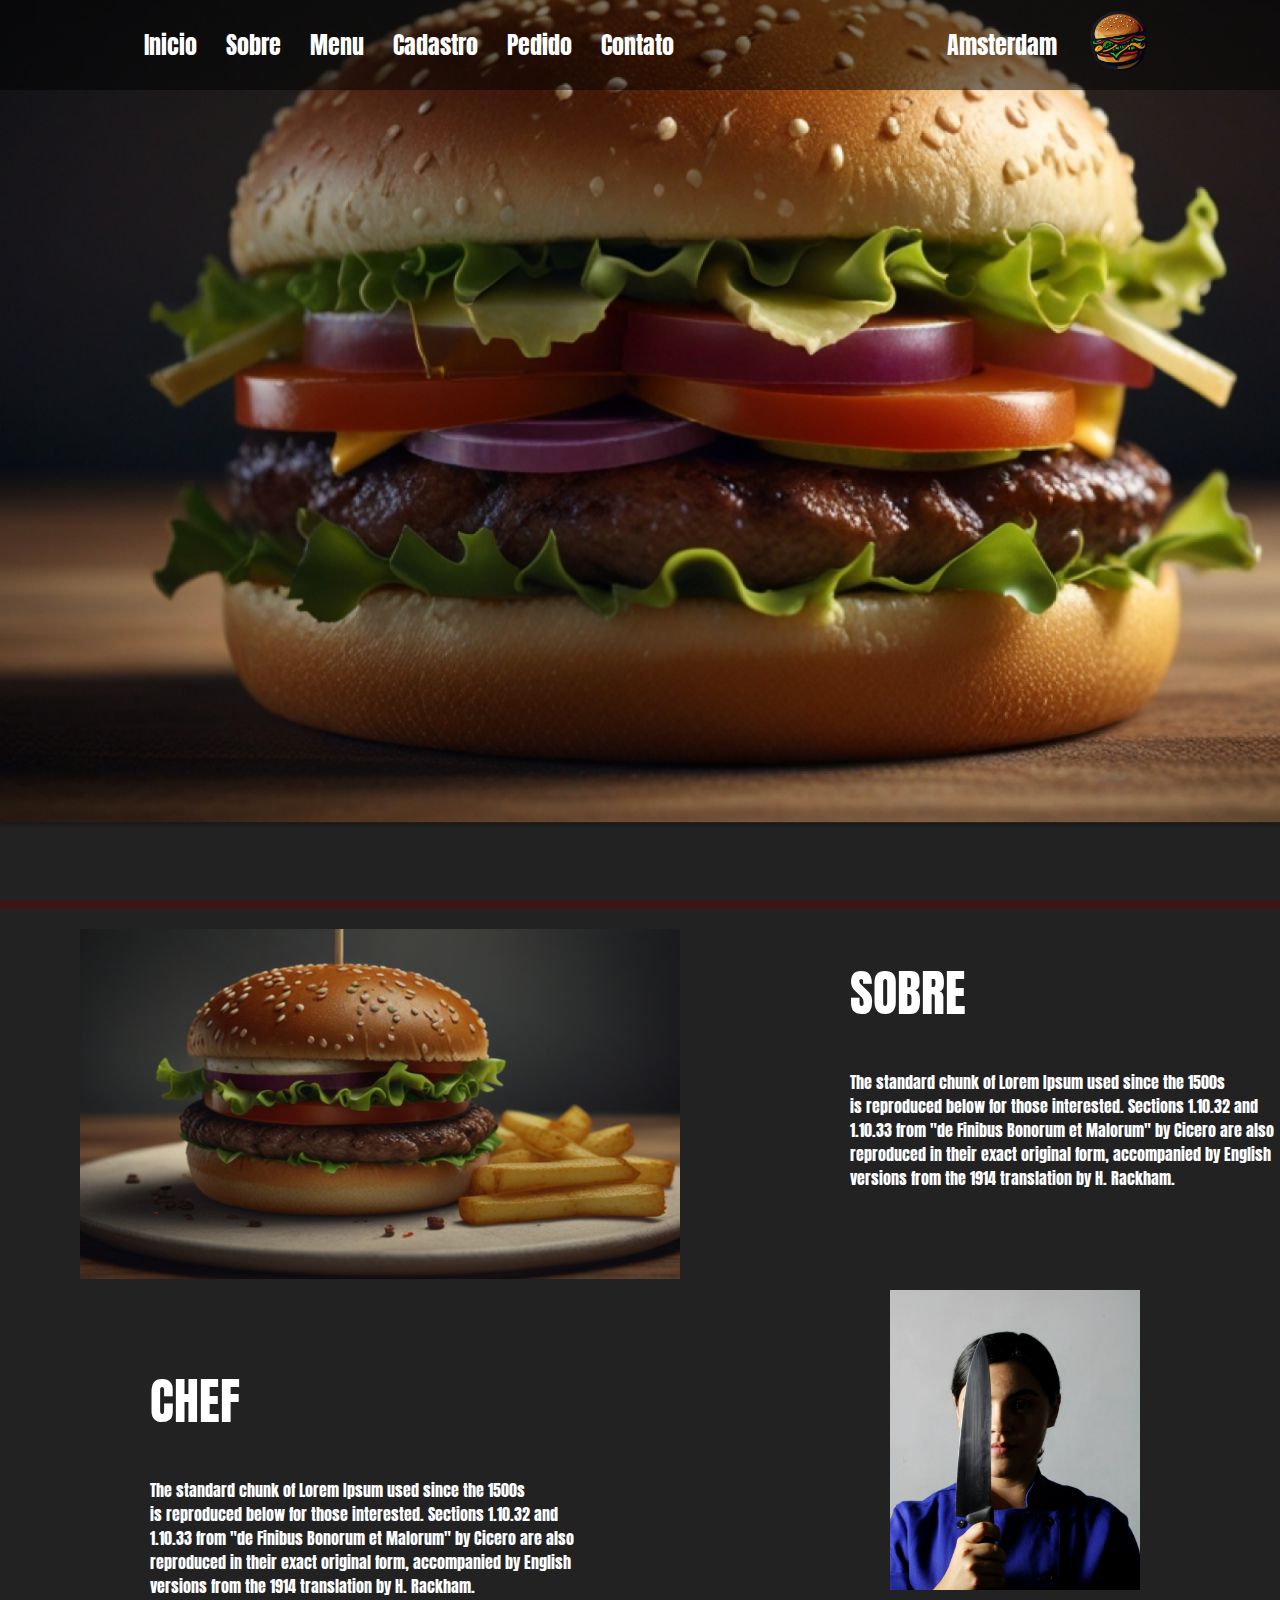
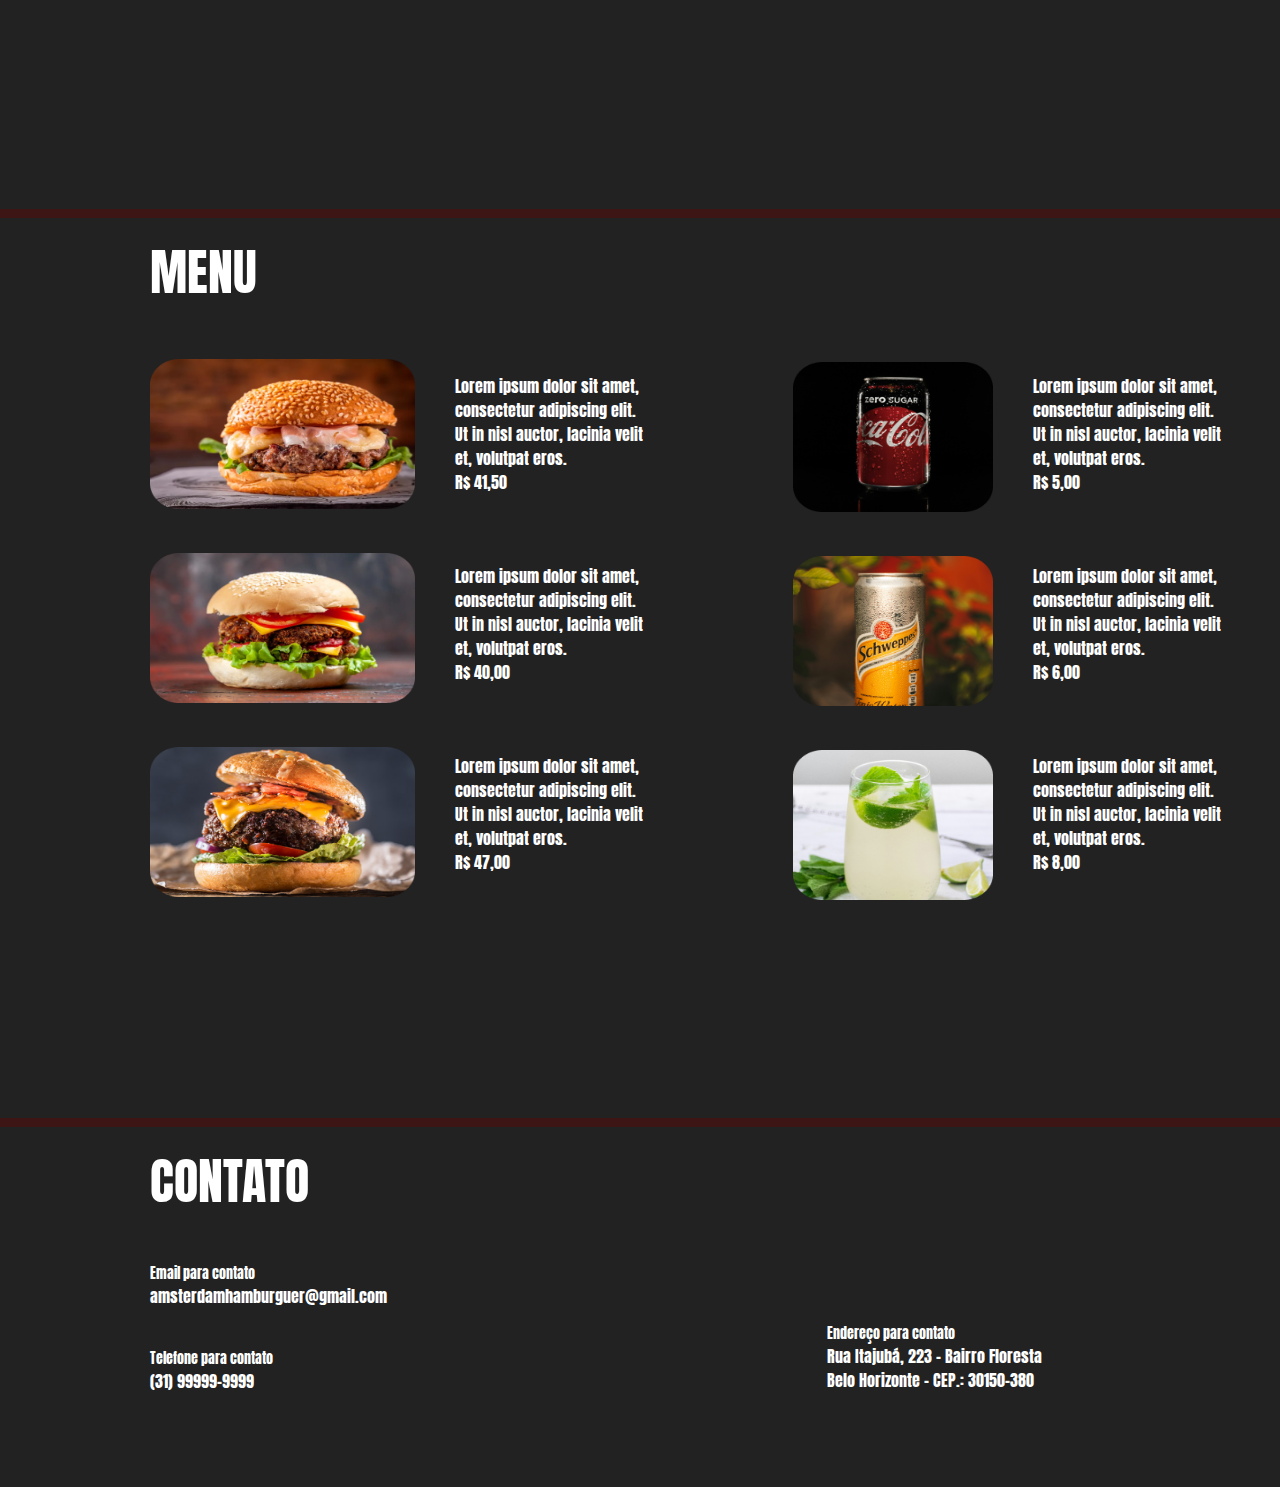
<file: index.html>
<!DOCTYPE html>
<html lang="en">

<head>
    <meta charset="UTF-8">
    <meta name="viewport" content="width=device-width, initial-scale=1.0">
    <title>Document</title>
    <link rel="stylesheet" href="style.css">
    <link rel="preconnect" href="https://fonts.googleapis.com">
<link rel="preconnect" href="https://fonts.gstatic.com" crossorigin>
<link href="https://fonts.googleapis.com/css2?family=Anton&display=swap" rel="stylesheet">
</head>

<body id="body">

    <div id="div1">
        <header>
            <ul class="nav">
                <li><a href="#div1">Inicio</a></li>
                <li><a href="#div2">Sobre</a></li>
                <li><a href="#div3">Menu</a></li>
                <li><a href="cadastro.html">Cadastro</a></li>
                <li><a href="cadastro.html">Pedido</a></li>
                <li><a href="#div4">Contato</a></li>
            </ul>
            <ul class="logo">
                <li>Amsterdam</li>
                <li><img src="logohamburguer.png" alt="" height="72px"></li>
            </ul>
        </header>
    </div>

    <div id="divisao"></div>
    
    <div id="div2">
        <ul class="sobre">
            <img id="hmbsobre" src="hamburguersobre.png" width="600px" height="350px">
            <br> <li id="chefsobre">CHEF</li>
            <br> <li id="txtchefsobre">The standard chunk of Lorem Ipsum used since the 1500s <br>
                is reproduced below for those interested. Sections 1.10.32 and <br>
                1.10.33 from "de Finibus Bonorum et Malorum" by Cicero are also <br>
                reproduced in their exact original form, accompanied by English <br>
                versions from the 1914 translation by H. Rackham.</li></li>
        </ul>
        <ul class="sobre2">
            <li id="titulosobre">SOBRE</li>
           <br> <li id="txtsobre">The standard chunk of Lorem Ipsum used since the 1500s <br>
                is reproduced below for those interested. Sections 1.10.32 and <br>
                1.10.33 from "de Finibus Bonorum et Malorum" by Cicero are also <br>
                reproduced in their exact original form, accompanied by English <br>
                versions from the 1914 translation by H. Rackham.</li>
            <br> <li><img id="mulhersobre" src="mulhersobre.png" width="250px" height="300px"></li>
        </ul>
    </div>
    
    <div id="divisao"></div>
    
    <div id="div3">
        <ul class="menu">
            <li id="titulomenu">MENU</li> 
            <br> <img id="imgmenu1" src="menu1.png" width="265px" height="150px">
            
            <br> <img id="imgmenu2" src="menu2.png" width="265px" height="150px">
            
            <br> <img id="imgmenu3" src="menu3.png" width="265px" height="150px">
            
        </ul>
        <ul class="menu2">
            <li id="txtmenu1">Lorem ipsum dolor sit amet,<br>
                consectetur adipiscing elit. <br>
                Ut in nisl auctor, lacinia velit <br>
                et, volutpat eros. <br>
                R$ 41,50
            </li>
            <br> <li id="txtmenu2">Lorem ipsum dolor sit amet,<br>
                consectetur adipiscing elit. <br>
                Ut in nisl auctor, lacinia velit <br>
                et, volutpat eros. <br>
                R$ 40,00
            </li>
            <br> <li id="txtmenu3">Lorem ipsum dolor sit amet,<br>
                consectetur adipiscing elit. <br>
                Ut in nisl auctor, lacinia velit <br>
                et, volutpat eros. <br>
                R$ 47,00
            </li>
        </ul>
        <ul class="menu3"> 
            <br> <img id="imgmenu4" src="menu4.png" width="200px" height="150px">
            
            <br> <img id="imgmenu5" src="menu5.png" width="200px" height="150px">
    
            <br> <img id="imgmenu6" src="menu6.png" width="200px" height="150px">
            
        </ul>
        <ul class="menu2">
            <li id="txtmenu4">Lorem ipsum dolor sit amet,<br>
                consectetur adipiscing elit. <br>
                Ut in nisl auctor, lacinia velit <br>
                et, volutpat eros. <br>
                R$ 5,00
            </li>
            <br> <li id="txtmenu5">Lorem ipsum dolor sit amet,<br>
                consectetur adipiscing elit. <br>
                Ut in nisl auctor, lacinia velit <br>
                et, volutpat eros. <br>
                R$ 6,00
            </li>
            <br> <li id="txtmenu6">Lorem ipsum dolor sit amet,<br>
                consectetur adipiscing elit. <br>
                Ut in nisl auctor, lacinia velit <br>
                et, volutpat eros. <br>
                R$ 8,00
            </li>
        </ul>
    </div>

    <div id="divisao"></div>
    
    <div id="div4">
       <ul class="contato">
            <li id="titulocontato">CONTATO</li>
            <br> <li id="txtcontato1">Email para contato</li>
            <br> <div id="txtcontato2">amsterdamhamburguer@gmail.com</div>
            <br> <li id="txtcontato3">Telefone para contato</li>
            <br> <li id="txtcontato4">(31) 99999-9999</li>
       </ul>  
       <ul>
            <li id="txtcontato5">Endereço para contato</li>
            <br> <li id="txtcontato6">Rua Itajubá, 223 - Bairro Floresta <br>
                 Belo Horizonte - CEP.: 30150-380</li>
       </ul>   
    </div>
</body>

</html>
</file>
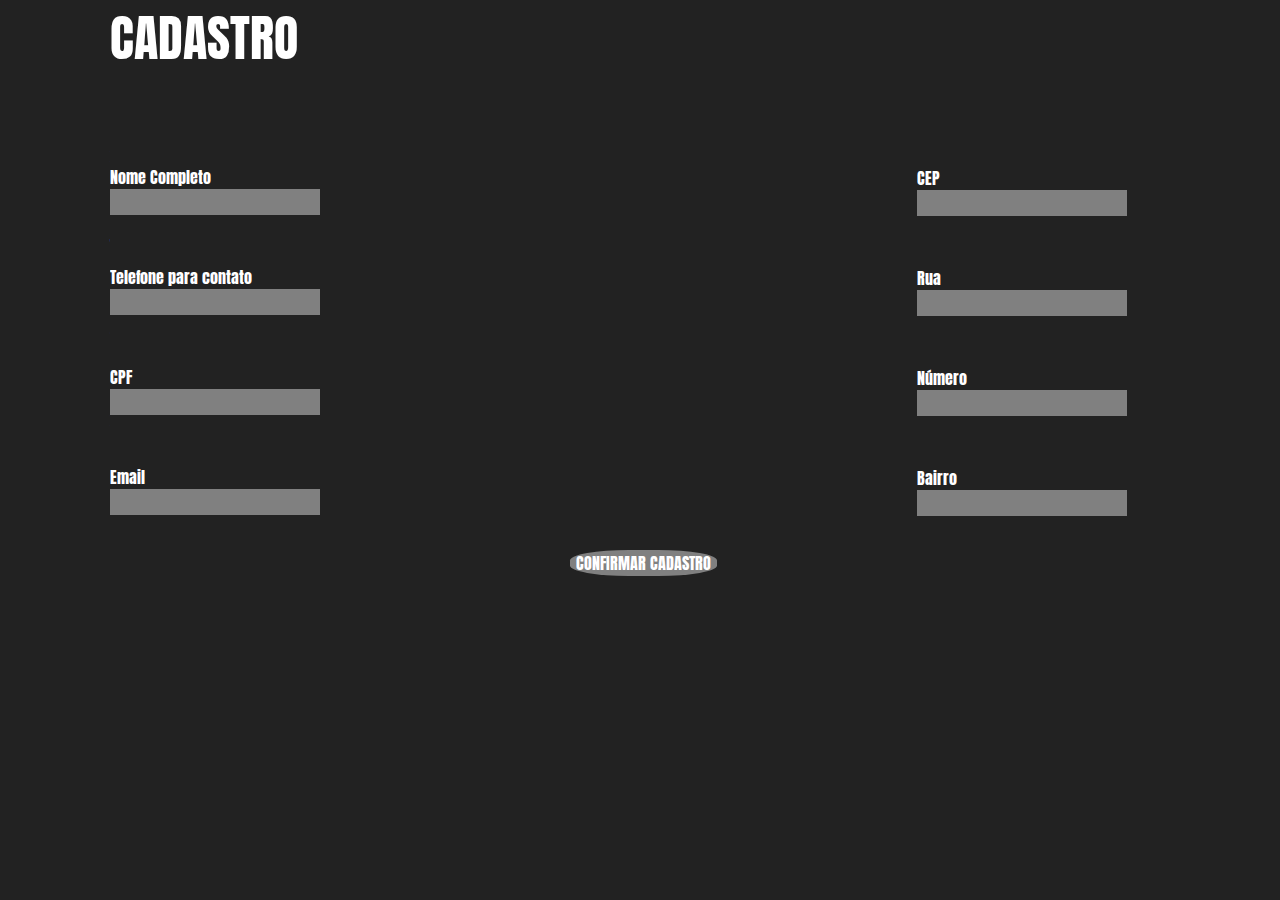
<file: cadastro.html>
<!DOCTYPE html>
<html lang="en">
<head>
    <meta charset="UTF-8">
    <meta name="viewport" content="width=device-width, initial-scale=1.0">
    <title>Document</title>
    <link rel="stylesheet" href="cadastro.css">
    <link rel="preconnect" href="https://fonts.googleapis.com">
<link rel="preconnect" href="https://fonts.gstatic.com" crossorigin>
<link href="https://fonts.googleapis.com/css2?family=Anton&display=swap" rel="stylesheet">
</head>
<body>
    <div id="div6">
        <div id="cadastro">
            <li id="titulocadastro">CADASTRO</li>
            <br> <li id="txtcadastro1">Nome Completo</li>
            <br> <input id="caixatxt1" type="">
            <br> <li id="txtcadastro2">Telefone para contato</li>
            <br> <input id="caixatxt2" type="text">
            <br> <li id="txtcadastro3">CPF</li>
            <br> <input id="caixatxt3" type="text">
            <br> <li id="txtcadastro4">Email</li>
            <br> <input id="caixatxt4" type="text">
        </div>
        <div>
            <button><a href="pedido.html">CONFIRMAR CADASTRO</a></button>
        </div>
        <div id="cadastro2">
            <li id="txtcadastro5">CEP</li>
            <br> <input id="caixatxt5" type="text">
            <br> <li id="txtcadastro6">Rua</li>
            <br><input id="caixatxt6" type="text">
            <br> <li id="txtcadastro7">Número</li>
            <br> <input id="caixatxt7" type="text">
            <br> <li id="txtcadastro8">Bairro</li>
            <br><input id="caixatxt8" type="text">
        </div>
    </div>
</body>
</html>
</file>
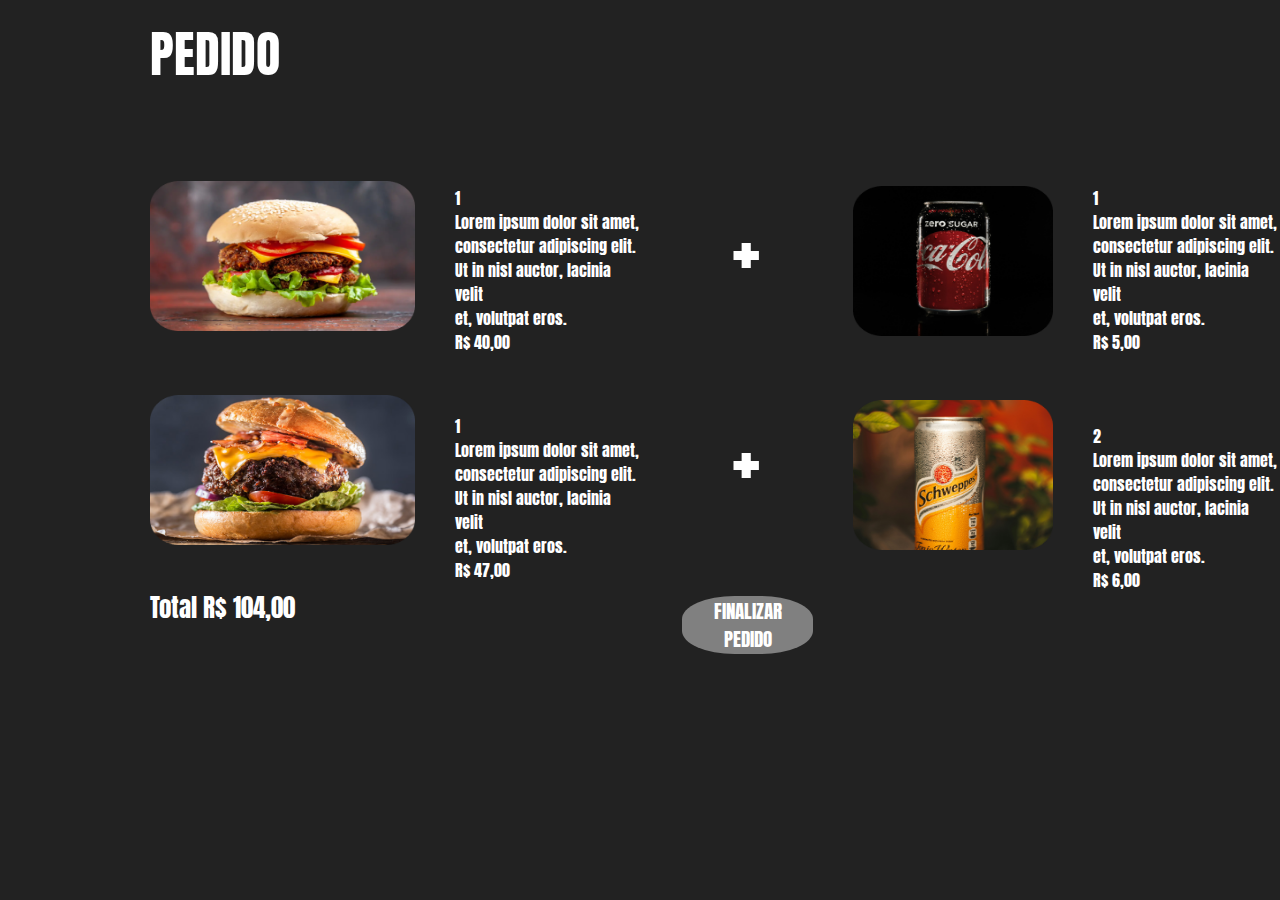
<file: pedido.html>
<!DOCTYPE html>
<html lang="en">
<head>
    <meta charset="UTF-8">
    <meta name="viewport" content="width=device-width, initial-scale=1.0">
    <title>Document</title>
    <link rel="stylesheet" href="pedido.css">
    <link rel="preconnect" href="https://fonts.googleapis.com">
<link rel="preconnect" href="https://fonts.gstatic.com" crossorigin>
<link href="https://fonts.googleapis.com/css2?family=Anton&display=swap" rel="stylesheet">
</head>
<body>
    <div id="div5">
        <ul>
            <li id="titulopedido">PEDIDO</li>
            <br> <img id="imgpedido1" src="menu2.png" width="265px" height="150px">

            <br> <img id="imgpedido2" src="menu3.png" width="265px" height="150px">

            <br> <li id="txtpedido1">Total R$ 104,00</li>
        </ul>
        <ul>
            <li id="txtpedido2">1 <br>
            Lorem ipsum dolor sit amet, <br>
            consectetur adipiscing elit. <br>
            Ut in nisl auctor, lacinia velit <br>
            et, volutpat eros. <br>
            R$ 40,00</li> <br>
            <li id="txtpedido3">1 <br>
            Lorem ipsum dolor sit amet, <br>
            consectetur adipiscing elit. <br>
            Ut in nisl auctor, lacinia velit <br>
            et, volutpat eros. <br>
            R$ 47,00</li>
        </ul>
        <ul>
            <li id="txtpedido4">+</li>
            <br> <li id="txtpedido5">+</li>
            <br> <div id="txtpedido6"><button id="btntxtpedido6"><a href="realizado.html">FINALIZAR PEDIDO</a></button></div>
        </ul>
        <ul>
            <img id="imgpedido3" src="menu4.png" width="200px" height="150px">

            <br> <img id="imgpedido4" src="menu5.png" width="200px" height="150px">
        </ul>
        <ul>
            <li id="txtpedido7">1 <br>
            Lorem ipsum dolor sit amet, <br>
            consectetur adipiscing elit. <br>
            Ut in nisl auctor, lacinia velit <br>
            et, volutpat eros. <br>
            R$ 5,00</li> <br>
            <li id="txtpedido8">2 <br>
            Lorem ipsum dolor sit amet, <br>
            consectetur adipiscing elit. <br>
            Ut in nisl auctor, lacinia velit <br>
            et, volutpat eros. <br>
            R$ 6,00</li>
        </ul>
    </div>
</body>
</html>
</file>
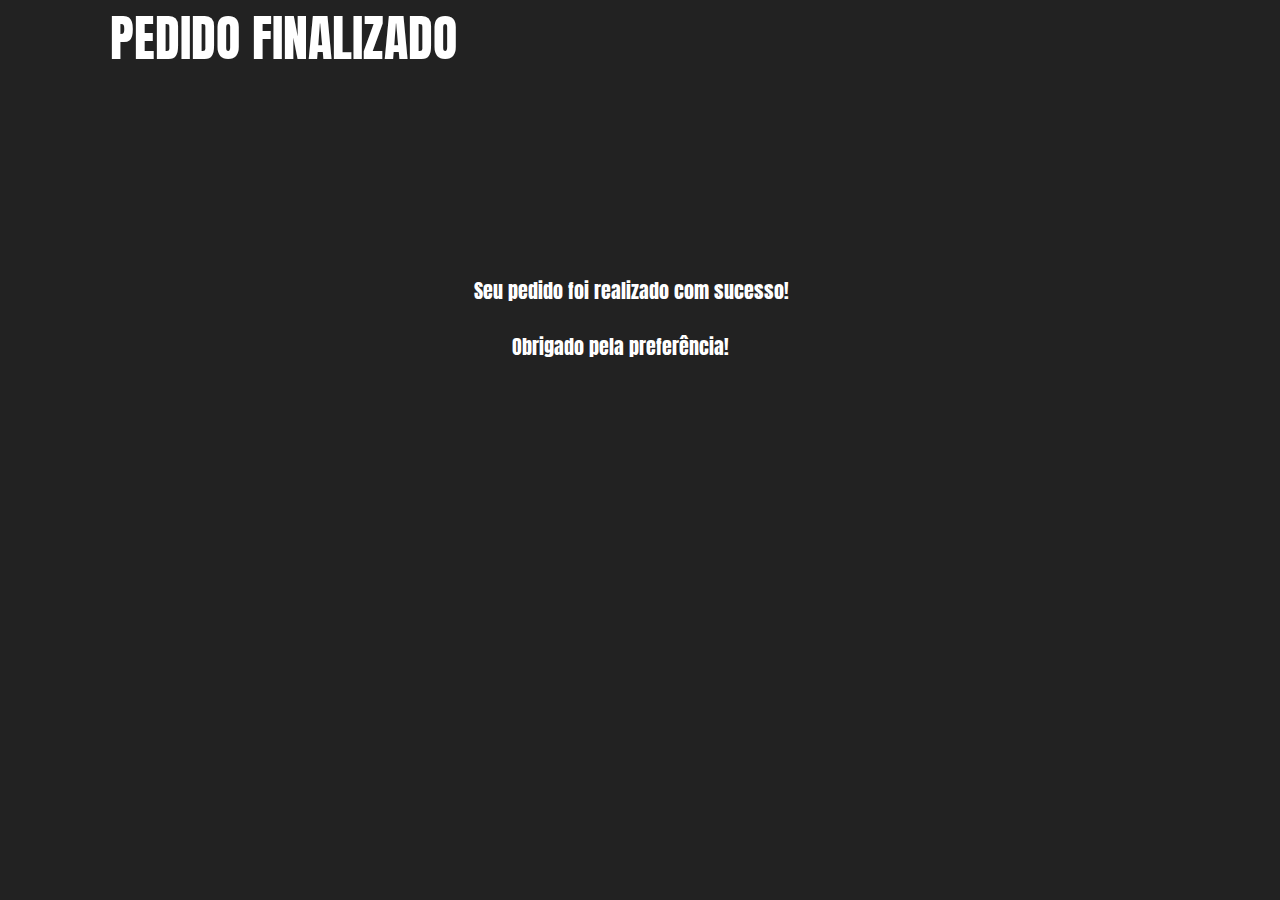
<file: realizado.html>
<!DOCTYPE html>
<html lang="en">
<head>
    <meta charset="UTF-8">
    <meta name="viewport" content="width=device-width, initial-scale=1.0">
    <title>Document</title>
    <link rel="stylesheet" href="realizado.css">
    <link rel="preconnect" href="https://fonts.googleapis.com">
<link rel="preconnect" href="https://fonts.gstatic.com" crossorigin>
<link href="https://fonts.googleapis.com/css2?family=Anton&display=swap" rel="stylesheet">
</head>
<body>
    <div id="div7">
        <li id="titulorealizado">PEDIDO FINALIZADO</li>
        <br><li id="txtrealizado1">Seu pedido foi realizado com sucesso!</li>
        <br><li id="txtrealizado2">Obrigado pela preferência!</li>
    </div>
</body>
</html>
</file>
<file: style.css>
#body {margin: 0;
background-color: #3D1515;}

#divisao {background-color: #3D1515;
height: 1vh;
width: 100%;}

#div1 {background-image: url(fundohamburguer.png);
width: 100%;
height: 100vh;
display: flex;
background-repeat: no-repeat;
background-size: cover;
background-position-y: -70px;
background-color: #222222;}

header {height: 10vh;
background-color: rgba(0, 0, 0, 50%);
width: 100%;
display: flex;
align-items: center;
justify-content: space-around;}


.nav li {display: inline-block;
margin-right: 25px;
font-size: 24px;
color: #FFF;
font-family: Anton;}

.logo li {display: inline-block;
margin-right: 10px;
color: #FFF;
font-size: 24px;
font-family: Anton;}

.logo {display: flex;
align-items: center;}

#div2 {width: 100%;
height: 100vh;
background-color: #222222;
display: flex;
margin-bottom: 0px;}

#hmbsobre {padding-top: 20px;
padding-left: 40px;}

.sobre {margin: 0;}

.sobre2 li {display: inline-block;}

#titulosobre {color: white;
font-size:50px;
font-family: Anton;
padding-bottom: 40px;
padding-left: 130px;
padding-top: 30px;}

#txtsobre {color: white;
font-size: 16px;
font-family: Anton;
padding-left: 130px;}

#titulosobre2 {color: white;
font-size:50px;
font-family: Anton;}

#chefsobre {display: inline-block;
color: white;
font-size: 50px;
font-family: Anton;
padding-left: 110px;
padding-top: 80px;
padding-bottom: 40px;}

#txtchefsobre {display: inline-block;
color: white;
font-size: 16px;
font-family: Anton;
padding-left: 110px;}

#mulhersobre {padding-top: 100px;
padding-left: 170px;}

#div3 {background-color: #222222;
height: 100vh;
width: 100%;
margin-top: 0px;
display: flex;}

#titulomenu {color: white;
font-size:50px;
font-family: Anton;
display: inline-block;
padding-left: 110px;
padding-bottom: 50px;}

#imgmenu1 {padding-left: 110px;
padding-bottom: 40px;}

#imgmenu2 {padding-left: 110px;
padding-bottom: 40px;}

#imgmenu3 {padding-left: 110px;
padding-bottom: 40px;}

#imgmenu4 {padding-left: 110px;
padding-bottom: 40px;
padding-top: 110px;}
    
#imgmenu5 {padding-left: 110px;
padding-bottom: 40px;}
    
#imgmenu6 {padding-left: 110px;
padding-bottom: 40px;}

#txtmenu1 {padding-top: 140px;
display: inline-block;
color: white;
font-size: 16px;
font-family: Anton;
padding-bottom: 70px;}

#txtmenu2 {display: inline-block;
color: white;
font-size: 16px;
font-family: Anton;
padding-bottom: 70px;}

#txtmenu3 {display: inline-block;
color: white;
font-size: 16px;
font-family: Anton;}

#txtmenu4 {padding-top: 140px;
display: inline-block;
color: white;
font-size: 16px;
font-family: Anton;
padding-bottom: 70px;}
    
#txtmenu5 {display: inline-block;
color: white;
font-size: 16px;
font-family: Anton;
padding-bottom: 70px;}
    
#txtmenu6 {display: inline-block;
color: white;
font-size: 16px;
font-family: Anton;}

#div4 {background-color: #222222;
height: 40vh;
width: 100%;
display: flex;}

#titulocontato {color: white;
font-size:50px;
font-family: Anton;
display: inline-block;
padding-left: 110px;
padding-bottom: 45px;}

#txtcontato1 {display: inline-block;
color: white;
font-size: 14px;
font-family: Anton;
padding-left: 110px;}

#txtcontato2 {display: inline-block;
color: white;
font-size: 16px;
font-family: Anton;
padding-left: 110px;
padding-bottom: 40px;}

#txtcontato3 {display: inline-block;
color: white;
font-size: 14px;
font-family: Anton;
padding-left: 110px;}

#txtcontato4 {display: inline-block;
color: white;
font-size: 16px;
font-family: Anton;
padding-left: 110px;}

#txtcontato5 {display: inline-block;
color: white;
font-size: 14px;
font-family: Anton;
padding-left: 400px;
padding-top: 180px;}

#txtcontato6 {display: inline-block;
color: white;
font-size: 16px;
font-family: Anton;
padding-left: 400px;}

a {color: white;
text-decoration: none;}

a:hover {color: #3D1515;
transition: 0.5s;}
</file>
<file: cadastro.css>
body {margin: 0px;}

#div6 {height: 100vh;
width: 100%;
background-color: #222222;
display: flex;}

#titulocadastro {color: white;
font-size:50px;
font-family: Anton;
display: inline-block;
padding-left: 0px;
padding-bottom: 90px;}

#txtcadastro1 {color: white;
font-size:16px;
font-family: Anton;
display: inline-block;
padding-left: 0px;}

#txtcadastro2 {color: white;
font-size:16px;
font-family: Anton;
display: inline-block;
padding-left: 0px;}

#txtcadastro3 {color: white;
font-size:16px;
font-family: Anton;
display: inline-block;
padding-left: 0px;}

#txtcadastro4 {color: white;
font-size:16px;
font-family: Anton;
display: inline-block;
padding-left: 0px;}

#txtcadastro5 {color: white;
font-size:16px;
font-family: Anton;
display: inline-block;
padding-left: 0px;
padding-top: 166px;}

#txtcadastro6 {color: white;
font-size:16px;
font-family: Anton;
display: inline-block;
padding-left: 0px;}

#txtcadastro7 {color: white;
font-size:16px;
font-family: Anton;
display: inline-block;
padding-left: 0px;}

#txtcadastro8 {color: white;
font-size:16px;
font-family: Anton;
display: inline-block;
padding-left: 0px;}

#caixatxt1 {background-color: grey;
color: white;
font-family: Anton;
font-size: 16px;
border: none;
padding-right: 40px;
margin-bottom: 50px;}

#caixatxt2 {background-color: grey;
color: white;
font-family: Anton;
font-size: 16px;
border: none;
padding-right: 40px;
margin-bottom: 50px;}

#caixatxt3 {background-color: grey;
color: white;
font-family: Anton;
font-size: 16px;
border: none;
padding-right: 40px;
margin-bottom: 50px;}

#caixatxt4 {background-color: grey;
color: white;
font-family: Anton;
font-size: 16px;
border: none;
padding-right: 40px;
margin-bottom: 50px;}

#caixatxt5 {background-color: grey;
color: white;
font-family: Anton;
font-size: 16px;
border: none;
padding-right: 40px;
margin-bottom: 50px;}

#caixatxt6 {background-color: grey;
color: white;
font-family: Anton;
font-size: 16px;
border: none;
padding-right: 40px;
margin-bottom: 50px;}

#caixatxt7 {background-color: grey;
color: white;
font-family: Anton;
font-size: 16px;
border: none;
padding-right: 40px;
margin-bottom: 50px;}

#caixatxt8 {background-color: grey;
color: white;
font-family: Anton;
font-size: 16px;
border: none;
padding-right: 40px;
margin-bottom: 50px;}
    
#cadastro {padding-left: 110px;}

#cadastro2 {padding-left: 200px;}

a {color: white;
text-decoration: none;
font-size: 16px;
font-family: Anton;}

a:hover {color: #3D1515;
transition: 0.5s;}

button {background-color: grey;
border-radius: 40%;
border: none;
margin-left: 250px;
margin-top: 550px;}
</file>
<file: pedido.css>
body {margin: 0;}

#div5 {height: 100vh;
width: 100%;
background-color: #222222;
display: flex;}

#titulopedido {color: white;
font-size:50px;
font-family: Anton;
display: inline-block;
padding-left: 110px;
padding-bottom: 90px;}

#txtpedido1 {padding-left: 110px;
font-size: 25px;
font-family: Anton;
color: white;
display: inline-block;}

#txtpedido2 {display: inline-block;
color: white;
font-size: 16px;
font-family: Anton;
padding-top: 170px;
padding-bottom: 60px;}

#txtpedido3 {display: inline-block;
color: white;
font-size: 16px;
font-family: Anton;}

#txtpedido4 {display: inline-block;
color: white;
font-size: 80px;
font-family: Anton;
padding-top: 170px;
padding-bottom: 90px;
padding-left: 50px;}

#txtpedido5 {display: inline-block;
color: white;
font-size: 80px;
font-family: Anton;
padding-left: 50px;}

#txtpedido6 {display: inline-block;
color: white;
font-family: Anton;
padding-top: 80px;}

#btntxtpedido6 {color: white;
font-family: Anton;
background-color: grey;
border-radius: 40%;
font-size: 19px;
border: none;}

#txtpedido7 {display: inline-block;
color: white;
font-size: 16px;
font-family: Anton;
padding-top: 170px;
padding-bottom: 70px;}

#txtpedido8 {display: inline-block;
color: white;
font-size: 16px;
font-family: Anton;}

#imgpedido1 {padding-left: 110px;
padding-bottom: 60px;}

#imgpedido2 {padding-left: 110px;
padding-bottom: 40px;}

#imgpedido3 {padding-top: 170px;
padding-bottom: 60px;}

a {color: white;
text-decoration: none;}

a:hover {color: #3D1515;
transition: 0.5s;}
</file>
<file: realizado.css>
body {margin: 0px;}

#div7 {height: 100vh;
width: 100%;
background-color: #222222;}

#titulorealizado {color: white;
font-size:50px;
font-family: Anton;
display: inline-block;
padding-left: 110px;
padding-bottom: 200px;}

#txtrealizado1 {color: white;
font-size:20px;
font-family: Anton;
display: inline-block;
padding-left: 37%;
padding-bottom: 25px;}

#txtrealizado2 {color: white;
font-size:20px;
font-family: Anton;
display: inline-block;
padding-left: 40%;}
</file>
